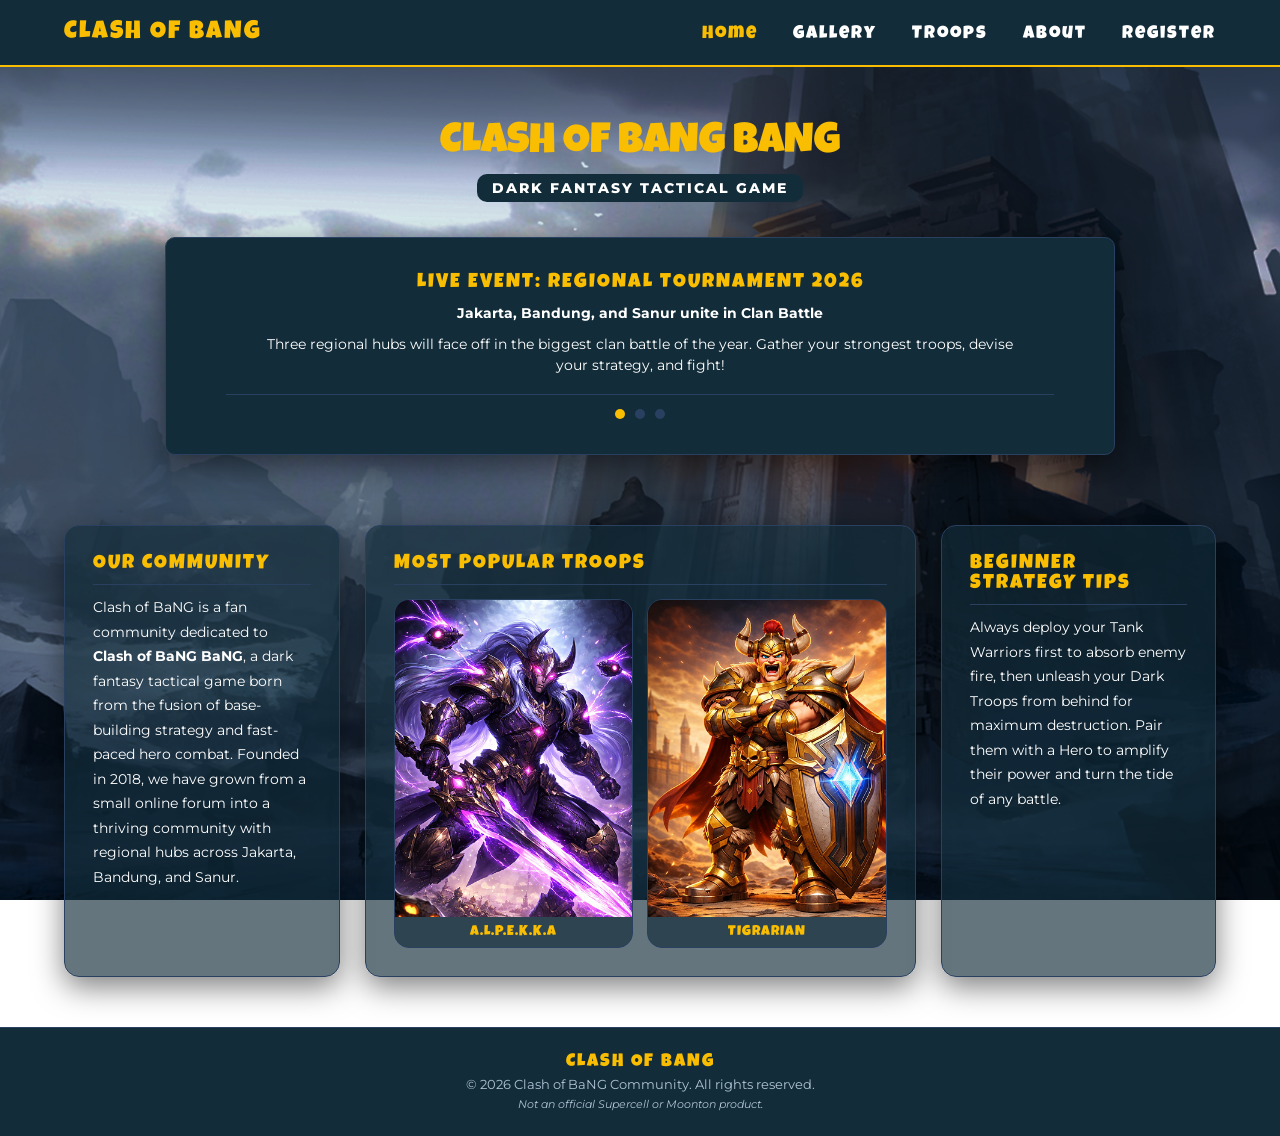
<file: index.html>
<!DOCTYPE html>
<html lang="en">
<head>
    <meta charset="UTF-8">
    <meta name="viewport" content="width=device-width, initial-scale=1.0">
    <title>Clash of BaNG - Home</title>
    <link rel="preconnect" href="https://fonts.googleapis.com">
    <link rel="preconnect" href="https://fonts.gstatic.com" crossorigin>
    <link rel="stylesheet" href="https://fonts.googleapis.com/css2?family=Luckiest+Guy&family=Montserrat:wght@400;600;700&display=swap">
    <link rel="stylesheet" href="css/style.css">
    <link rel="stylesheet" href="css/home.css">
</head>
<body>

    <header>
        <nav>
            <a href="index.html" class="logo">CLASH OF BANG</a>
            <button class="hamburger" aria-label="Toggle menu">
                <span></span><span></span><span></span>
            </button>
            <ul class="nav-links">
                <li><a href="index.html" class="active">Home</a></li>
                <li><a href="gallery.html">Gallery</a></li>
                <li><a href="troops.html">Troops</a></li>
                <li><a href="about.html">About</a></li>
                <li><a href="register.html">Register</a></li>
            </ul>
        </nav>
    </header>

    <main>
        <section class="homepage-section">
            <h1>CLASH OF BANG BANG</h1>
            <span class="badge-tag">DARK FANTASY TACTICAL GAME</span>

            <div class="carousel-card">
                <div class="carousel-slide active">
                    <h3>LIVE EVENT: REGIONAL TOURNAMENT 2026</h3>
                    <p class="highlight-text">Jakarta, Bandung, and Sanur unite in Clan Battle</p>
                    <p>Three regional hubs will face off in the biggest clan battle of the year. Gather your strongest troops, devise your strategy, and fight!</p>
                </div>
                <div class="carousel-slide">
                    <h3>UPDATE: NEW TROOP UNLEASHED</h3>
                    <p class="highlight-text">"Valkyda — Where Fury Meets the Battlefield"</p>
                    <p>Born from the fusion of a valkyrie’s relentless rage and battle warrior’s unbreakable spirit, Valkyda has arrived. With devastating AoE melee strikes and the power to regenerate through battle.</p>
                </div>
                <div class="carousel-slide">
                    <h3>SEASON UPDATE: DARK SEASON II BEGINS</h3>
                    <p class="highlight-text">New Map. New Troops. New Legends.</p>
                    <p>Darkness has paved the way. The Abyssal Grounds now awaits, uncover new troops and prove your worth before the season is over.</p>
                </div>
                <div class="carousel-dots">
                    <button class="dot active"></button>
                    <button class="dot"></button>
                    <button class="dot"></button>
                </div>
            </div>
        </section>

        <div class="home-layout">
            <div class="home-card">
                <h2>OUR COMMUNITY</h2>
                <p>Clash of BaNG is a fan community dedicated to <strong>Clash of BaNG BaNG</strong>, a dark fantasy tactical game born from the fusion of base-building strategy and fast-paced hero combat. Founded in 2018, we have grown from a small online forum into a thriving community with regional hubs across Jakarta, Bandung, and Sanur.</p>
            </div>

            <div class="home-card">
                <h2>MOST POPULAR TROOPS</h2>
                <div class="popular-troops">
                    <div class="popular-troop-card">
                        <img src="assets/A.L.P.E.K.K.A (P.E.K.K.A X Alpha).png" alt="A.L.P.E.K.K.A">
                        <h4>A.L.P.E.K.K.A</h4>
                    </div>
                    <div class="popular-troop-card">
                        <img src="assets/Tigrarian (Barbarian X Tigreal).png" alt="Tigrarian">
                        <h4>TIGRARIAN</h4>
                    </div>
                </div>
            </div>

            <div class="home-card">
                <h2>BEGINNER STRATEGY TIPS</h2>
                <p>Always deploy your Tank Warriors first to absorb enemy fire, then unleash your Dark Troops from behind for maximum destruction. Pair them with a Hero to amplify their power and turn the tide of any battle.</p>
            </div>
        </div>
    </main>

    <footer>
        <p class="footer-title">CLASH OF BANG</p>
        <p class="footer-copy">&copy; 2026 Clash of BaNG Community. All rights reserved.</p>
        <p class="disclaimer">Not an official Supercell or Moonton product.</p>
    </footer>

    <script src="script.js"></script>
</body>
</html>
</file>
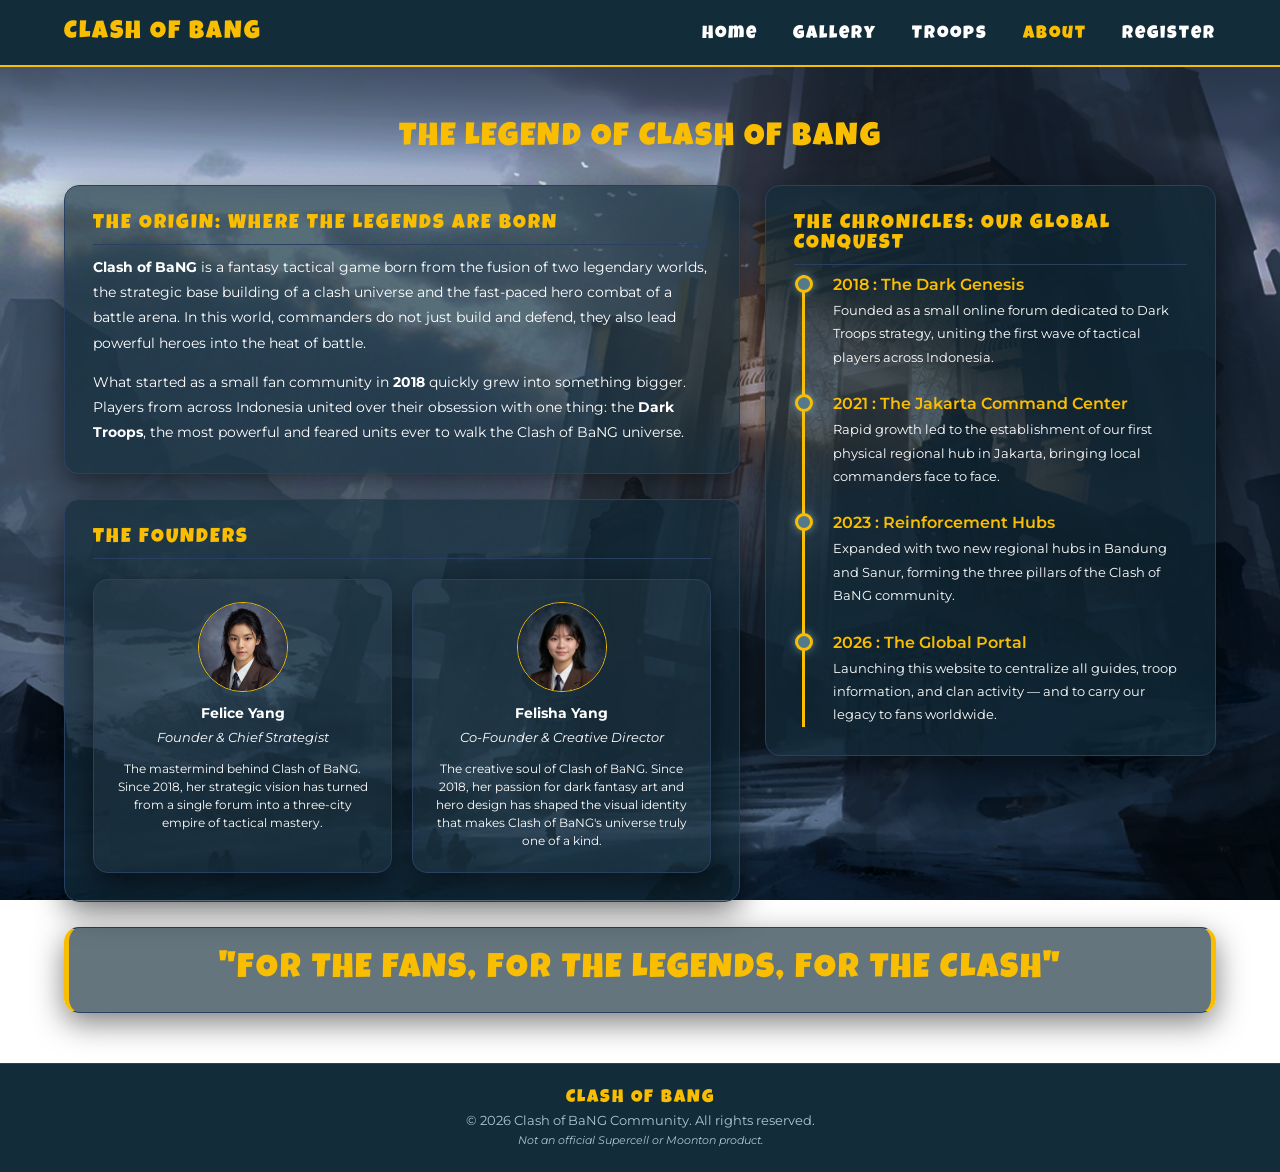
<file: about.html>
<!DOCTYPE html>
<html lang="en">
<head>
    <meta charset="UTF-8">
    <meta name="viewport" content="width=device-width, initial-scale=1.0">
    <title>Clash of BaNG - About</title>
    <link rel="preconnect" href="https://fonts.googleapis.com">
    <link rel="preconnect" href="https://fonts.gstatic.com" crossorigin>
    <link rel="stylesheet" href="https://fonts.googleapis.com/css2?family=Luckiest+Guy&family=Montserrat:wght@400;600;700&display=swap">
    <link rel="stylesheet" href="css/style.css">
    <link rel="stylesheet" href="css/about.css">
</head>
<body>

    <header>
        <nav>
            <a href="index.html" class="logo">CLASH OF BANG</a>
            <button class="hamburger" aria-label="Toggle menu">
                <span></span><span></span><span></span>
            </button>
            <ul class="nav-links">
                <li><a href="index.html">Home</a></li>
                <li><a href="gallery.html">Gallery</a></li>
                <li><a href="troops.html">Troops</a></li>
                <li><a href="about.html" class="active">About</a></li>
                <li><a href="register.html">Register</a></li>
            </ul>
        </nav>
    </header>

    <main>
        <div class="container-main">
            <h1 class="page-title text-center">THE LEGEND OF CLASH OF BANG</h1>
            <div class="about-layout">
                <div class="about-left">
                    <div class="about-container">
                        <h3>THE ORIGIN: WHERE THE LEGENDS ARE BORN</h3>
                        <p><strong>Clash of BaNG</strong> is a fantasy tactical game born from the fusion of two legendary worlds, the strategic base building of a clash universe and the fast-paced hero combat of a battle arena. In this world, commanders do not just build and defend, they also lead powerful heroes into the heat of battle.</p>
                        <p>What started as a small fan community in <strong>2018</strong> quickly grew into something bigger. Players from across Indonesia united over their obsession with one thing: the <strong>Dark Troops</strong>, the most powerful and feared units ever to walk the Clash of BaNG universe.</p>
                    </div>

                    <div class="about-container">
                        <h3>THE FOUNDERS</h3>
                        <div class="founders-section">
                            <div class="founder-card">
                                <img src="assets/Felice.png" alt="Felice Yang">
                                <h4>Felice Yang</h4>
                                <p class="role">Founder &amp; Chief Strategist</p>
                                <p class="founder-desc">The mastermind behind Clash of BaNG. Since 2018, her strategic vision has turned from a single forum into a three-city empire of tactical mastery.</p>
                            </div>
                            <div class="founder-card">
                                <img src="assets/Felisha.png" alt="Felisha Yang">
                                <h4>Felisha Yang</h4>
                                <p class="role">Co-Founder &amp; Creative Director</p>
                                <p class="founder-desc">The creative soul of Clash of BaNG. Since 2018, her passion for dark fantasy art and hero design has shaped the visual identity that makes Clash of BaNG's universe truly one of a kind.</p>
                            </div>
                        </div>
                    </div>
                </div>

                <div class="about-right">
                    <div class="about-container">
                        <h3>THE CHRONICLES: OUR GLOBAL CONQUEST</h3>
                        <div class="timeline-card">
                            <div class="timeline-item">
                                <span class="year">2018 : The Dark Genesis</span>
                                <p>Founded as a small online forum dedicated to Dark Troops strategy, uniting the first wave of tactical players across Indonesia.</p>
                            </div>
                            <div class="timeline-item">
                                <span class="year">2021 : The Jakarta Command Center</span>
                                <p>Rapid growth led to the establishment of our first physical regional hub in Jakarta, bringing local commanders face to face.</p>
                            </div>
                            <div class="timeline-item">
                                <span class="year">2023 : Reinforcement Hubs</span>
                                <p>Expanded with two new regional hubs in Bandung and Sanur, forming the three pillars of the Clash of BaNG community.</p>
                            </div>
                            <div class="timeline-item">
                                <span class="year">2026 : The Global Portal</span>
                                <p>Launching this website to centralize all guides, troop information, and clan activity — and to carry our legacy to fans worldwide.</p>
                            </div>
                        </div>
                    </div>
                </div>
            </div>

            <h2 class="quote-text">"FOR THE FANS, FOR THE LEGENDS, FOR THE CLASH"</h2>
        </div>
    </main>

    <footer>
        <p class="footer-title">CLASH OF BANG</p>
        <p class="footer-copy">&copy; 2026 Clash of BaNG Community. All rights reserved.</p>
        <p class="disclaimer">Not an official Supercell or Moonton product.</p>
    </footer>

    <script src="script.js"></script>
</body>
</html>
</file>
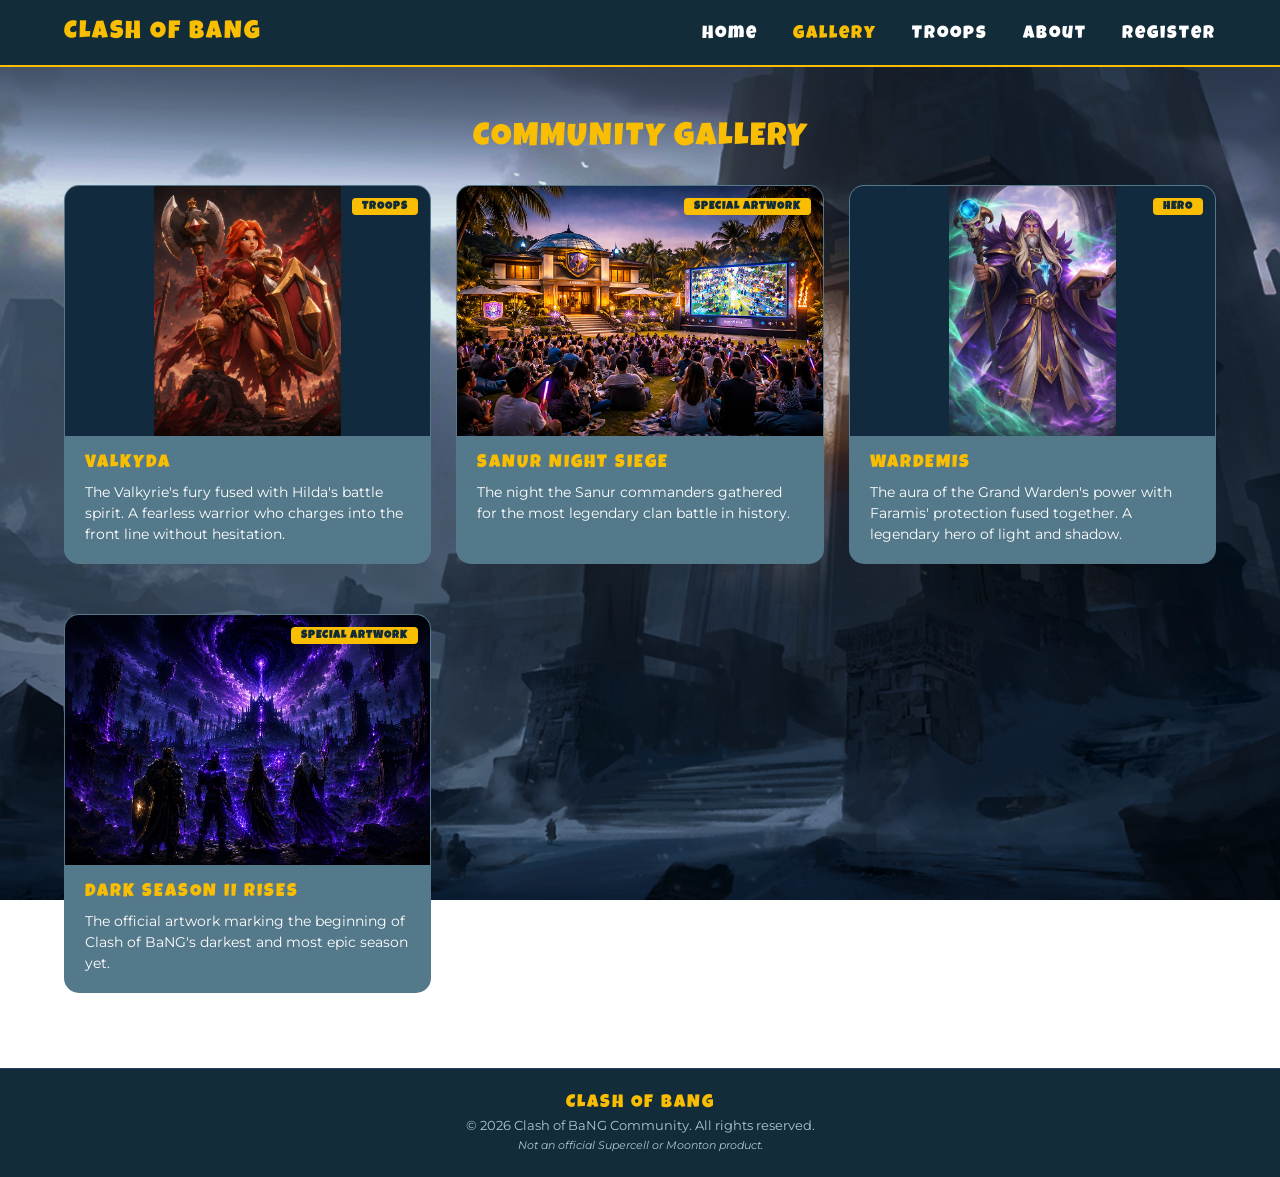
<file: gallery.html>
<!DOCTYPE html>
<html lang="en">
<head>
    <meta charset="UTF-8">
    <meta name="viewport" content="width=device-width, initial-scale=1.0">
    <title>Clash of BaNG - Gallery</title>
    <link rel="preconnect" href="https://fonts.googleapis.com">
    <link rel="preconnect" href="https://fonts.gstatic.com" crossorigin>
    <link rel="stylesheet" href="https://fonts.googleapis.com/css2?family=Luckiest+Guy&family=Montserrat:wght@400;600;700&display=swap">
    <link rel="stylesheet" href="css/style.css">
    <link rel="stylesheet" href="css/gallery.css">
</head>
<body>

    <header>
        <nav>
            <a href="index.html" class="logo">CLASH OF BANG</a>
            <button class="hamburger" aria-label="Toggle menu">
                <span></span><span></span><span></span>
            </button>
            <ul class="nav-links">
                <li><a href="index.html">Home</a></li>
                <li><a href="gallery.html" class="active">Gallery</a></li>
                <li><a href="troops.html">Troops</a></li>
                <li><a href="about.html">About</a></li>
                <li><a href="register.html">Register</a></li>
            </ul>
        </nav>
    </header>

    <main>
        <div class="container-main">
            <h1 class="page-title text-center">COMMUNITY GALLERY</h1>
            <section class="gallery-layout">
                <div class="gallery-card">
                    <div class="image-wrapper">
                        <img src="assets/Valkyda (Valkyre X Hilda).png" alt="Valkyda">
                        <span class="gallery-tag">TROOPS</span>
                    </div>
                    <div class="gallery-desc">
                        <h3>VALKYDA</h3>
                        <p>The Valkyrie's fury fused with Hilda's battle spirit. A fearless warrior who charges into the front line without hesitation.</p>
                    </div>
                </div>

                <div class="gallery-card">
                    <div class="image-wrapper">
                        <img src="assets/Headquarters Sanur.png" alt="Sanur Night Siege">
                        <span class="gallery-tag">SPECIAL ARTWORK</span>
                    </div>
                    <div class="gallery-desc">
                        <h3>SANUR NIGHT SIEGE</h3>
                        <p>The night the Sanur commanders gathered for the most legendary clan battle in history.</p>
                    </div>
                </div>

                <div class="gallery-card">
                    <div class="image-wrapper">
                        <img src="assets/Wardemis (Grand Warden X Faramis).png" alt="Wardemis">
                        <span class="gallery-tag">HERO</span>
                    </div>
                    <div class="gallery-desc">
                        <h3>WARDEMIS</h3>
                        <p>The aura of the Grand Warden's power with Faramis' protection fused together. A legendary hero of light and shadow.</p>
                    </div>
                </div>

                <div class="gallery-card">
                    <div class="image-wrapper">
                        <img src="assets/Dark Season II.png" alt="Dark Season II Rises">
                        <span class="gallery-tag">SPECIAL ARTWORK</span>
                    </div>
                    <div class="gallery-desc">
                        <h3>DARK SEASON II RISES</h3>
                        <p>The official artwork marking the beginning of Clash of BaNG's darkest and most epic season yet.</p>
                    </div>
                </div>
            </section>
        </div>
    </main>

    <footer>
        <p class="footer-title">CLASH OF BANG</p>
        <p class="footer-copy">&copy; 2026 Clash of BaNG Community. All rights reserved.</p>
        <p class="disclaimer">Not an official Supercell or Moonton product.</p>
    </footer>

    <script src="script.js"></script>
</body>
</html>
</file>
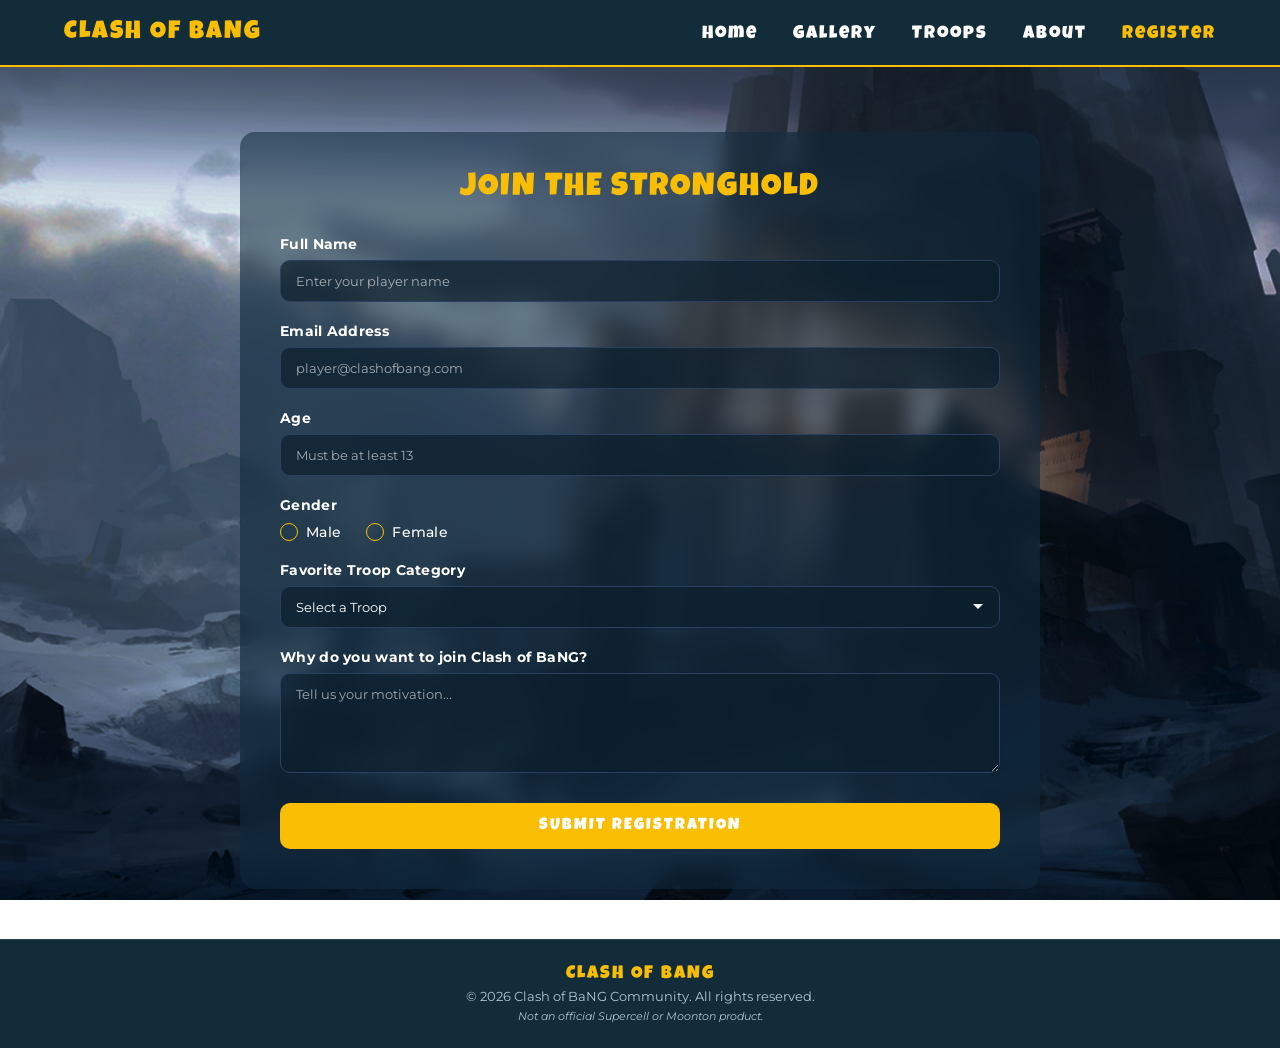
<file: register.html>
<!DOCTYPE html>
<html lang="en">
<head>
    <meta charset="UTF-8">
    <meta name="viewport" content="width=device-width, initial-scale=1.0">
    <title>Clash of BaNG - Register</title>
    <link rel="preconnect" href="https://fonts.googleapis.com">
    <link rel="preconnect" href="https://fonts.gstatic.com" crossorigin>
    <link rel="stylesheet" href="https://fonts.googleapis.com/css2?family=Luckiest+Guy&family=Montserrat:wght@400;600;700&display=swap">
    <link rel="stylesheet" href="css/style.css">
    <link rel="stylesheet" href="css/register.css">
</head>
<body>

    <header>
        <nav>
            <a href="index.html" class="logo">CLASH OF BANG</a>
            <button class="hamburger" aria-label="Toggle menu">
                <span></span><span></span><span></span>
            </button>
            <ul class="nav-links">
                <li><a href="index.html">Home</a></li>
                <li><a href="gallery.html">Gallery</a></li>
                <li><a href="troops.html">Troops</a></li>
                <li><a href="about.html">About</a></li>
                <li><a href="register.html" class="active">Register</a></li>
            </ul>
        </nav>
    </header>

    <main>
        <div class="flex-center">
            <div class="register-container">
                <h1 class="form-title">JOIN THE STRONGHOLD</h1>
                <form id="registerForm">
                    <div class="form-component">
                        <label for="name">Full Name</label>
                        <input type="text" id="name" placeholder="Enter your player name" spellcheck="false">
                        <span class="error-msg" id="name-error"></span>
                    </div>

                    <div class="form-component">
                        <label for="email">Email Address</label>
                        <input type="text" id="email" placeholder="player@clashofbang.com" spellcheck="false">
                        <span class="error-msg" id="email-error"></span>
                    </div>

                    <div class="form-component">
                        <label for="age">Age</label>
                        <input type="number" id="age" placeholder="Must be at least 13" min="1" spellcheck="false">
                        <span class="error-msg" id="age-error"></span>
                    </div>

                    <div class="form-component">
                        <label>Gender</label>
                        <div class="radio-group">
                            <label>
                                <input type="radio" name="gender" value="Male" id="genderMale"> Male
                            </label>
                            <label>
                                <input type="radio" name="gender" value="Female" id="genderFemale"> Female
                            </label>
                        </div>
                        <span class="error-msg" id="gender-error"></span>
                    </div>

                    <div class="form-component">
                        <label for="fav-troop">Favorite Troop Category</label>
                        <select id="fav-troop">
                            <option value="">Select a Troop</option>
                            <option value="Tigrarian">Tigrarian</option>
                            <option value="Witchana">Witchana</option>
                            <option value="Valkyda">Valkyda</option>
                            <option value="ALPEKKA">A.L.P.E.K.K.A</option>
                        </select>
                        <span class="error-msg" id="troop-error"></span>
                    </div>

                    <div class="form-component">
                        <label for="join-motivation">Why do you want to join Clash of BaNG?</label>
                        <textarea id="join-motivation" rows="3" placeholder="Tell us your motivation..."></textarea>
                        <span class="error-msg" id="reason-error"></span>
                    </div>

                    <button type="submit" id="btn-submit">SUBMIT REGISTRATION</button>
                </form>
            </div>
        </div>
    </main>

    <div id="dialog-box">
        <p id="error-message">Error message here</p>
    </div>

    <footer>
        <p class="footer-title">CLASH OF BANG</p>
        <p class="footer-copy">&copy; 2026 Clash of BaNG Community. All rights reserved.</p>
        <p class="disclaimer">Not an official Supercell or Moonton product.</p>
    </footer>

    <script src="script.js"></script>
</body>
</html>
</file>
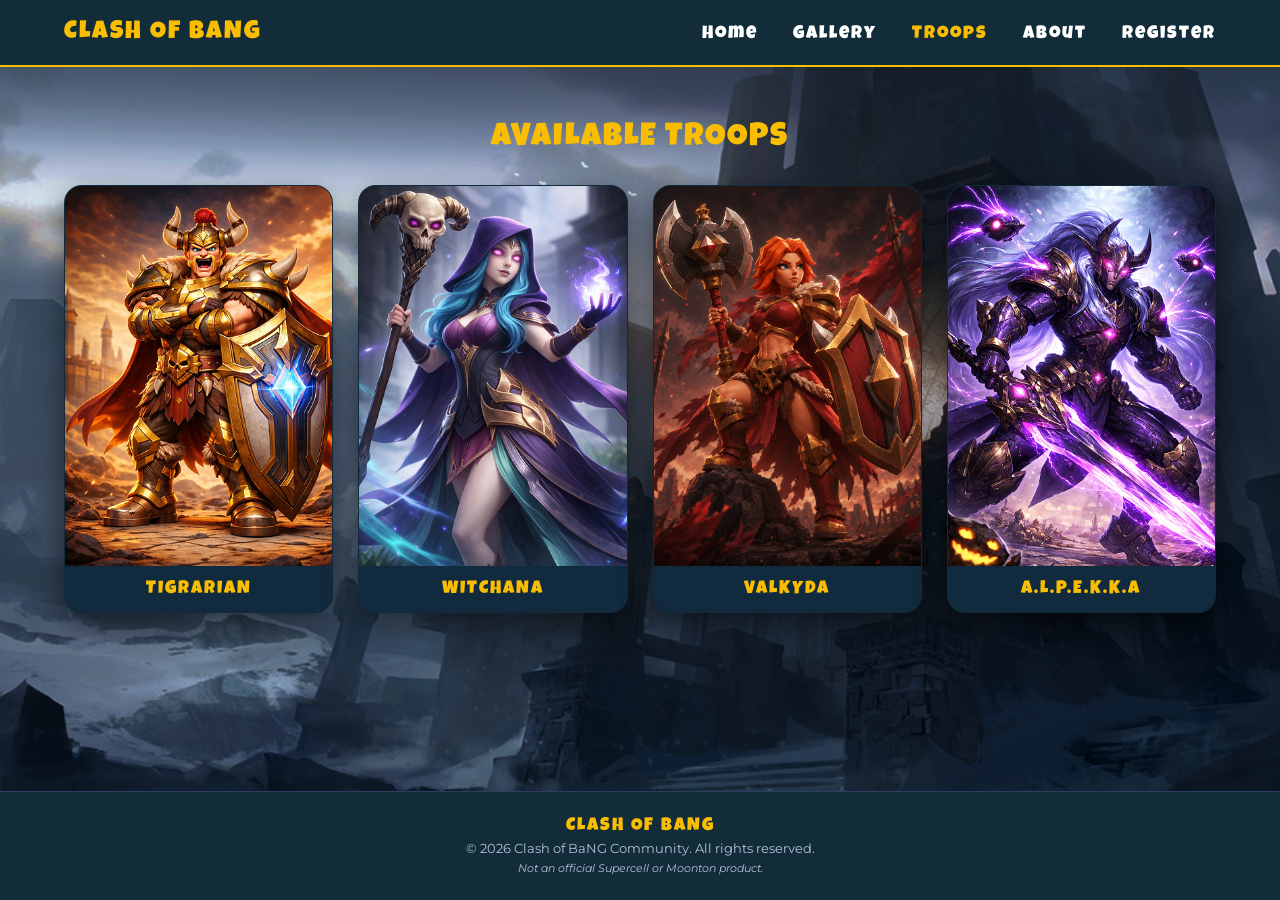
<file: troops.html>
<!DOCTYPE html>
<html lang="en">
<head>
    <meta charset="UTF-8">
    <meta name="viewport" content="width=device-width, initial-scale=1.0">
    <title>Clash of BaNG - Troops</title>
    <link rel="preconnect" href="https://fonts.googleapis.com">
    <link rel="preconnect" href="https://fonts.gstatic.com" crossorigin>
    <link rel="stylesheet" href="https://fonts.googleapis.com/css2?family=Luckiest+Guy&family=Montserrat:wght@400;600;700&display=swap">
    <link rel="stylesheet" href="css/style.css">
    <link rel="stylesheet" href="css/troops.css">
</head>
<body>

    <header>
        <nav>
            <a href="index.html" class="logo">CLASH OF BANG</a>
            <button class="hamburger" aria-label="Toggle menu">
                <span></span><span></span><span></span>
            </button>
            <ul class="nav-links">
                <li><a href="index.html">Home</a></li>
                <li><a href="gallery.html">Gallery</a></li>
                <li><a href="troops.html" class="active">Troops</a></li>
                <li><a href="about.html">About</a></li>
                <li><a href="register.html">Register</a></li>
            </ul>
        </nav>
    </header>

    <main>
        <div class="container-main">
            <h1 class="page-title text-center">AVAILABLE TROOPS</h1>
            <section class="troops-layout">
                <div class="troop-card">
                    <div class="troop-image-container">
                        <img src="assets/Tigrarian (Barbarian X Tigreal).png" alt="Tigrarian">
                        <div class="troop-stats">
                            <h4>TIGRARIAN</h4>
                            <div class="stat-data">
                                <span class="stat-label">Hitpoints</span>
                                <span class="stat-value">5,200</span>
                            </div>
                            <div class="stat-data">
                                <span class="stat-label">DPS</span>
                                <span class="stat-value">280</span>
                            </div>
                            <div class="stat-data">
                                <span class="stat-label">Damage Type</span>
                                <span class="stat-value">Splash Melee</span>
                            </div>
                            <div class="stat-data">
                                <span class="stat-label">Ability</span>
                                <span class="stat-value">Implosion Taunt</span>
                            </div>
                        </div>
                    </div>
                    <div class="troop-name">TIGRARIAN</div>
                </div>

                <div class="troop-card">
                    <div class="troop-image-container">
                        <img src="assets/Witchana (Witch X Vexana).png" alt="Witchana">
                        <div class="troop-stats">
                            <h4>WITCHANA</h4>
                            <div class="stat-data">
                                <span class="stat-label">Hitpoints</span>
                                <span class="stat-value">1,200</span>
                            </div>
                            <div class="stat-data">
                                <span class="stat-label">DPS</span>
                                <span class="stat-value">400 (Summon)</span>
                            </div>
                            <div class="stat-data">
                                <span class="stat-label">Damage Type</span>
                                <span class="stat-value">Area Ranged</span>
                            </div>
                            <div class="stat-data">
                                <span class="stat-label">Summon</span>
                                <span class="stat-value">Undead Lord</span>
                            </div>
                        </div>
                    </div>
                    <div class="troop-name">WITCHANA</div>
                </div>

                <div class="troop-card">
                    <div class="troop-image-container">
                        <img src="assets/Valkyda (Valkyre X Hilda).png" alt="Valkyda">
                        <div class="troop-stats">
                            <h4>VALKYDA</h4>
                            <div class="stat-data">
                                <span class="stat-label">Hitpoints</span>
                                <span class="stat-value">4,700</span>
                            </div>
                            <div class="stat-data">
                                <span class="stat-label">DPS</span>
                                <span class="stat-value">460</span>
                            </div>
                            <div class="stat-data">
                                <span class="stat-label">Damage Type</span>
                                <span class="stat-value">AoE Melee</span>
                            </div>
                            <div class="stat-data">
                                <span class="stat-label">Ability</span>
                                <span class="stat-value">Battle Fury Regen</span>
                            </div>
                        </div>
                    </div>
                    <div class="troop-name">VALKYDA</div>
                </div>

                <div class="troop-card">
                    <div class="troop-image-container">
                        <img src="assets/A.L.P.E.K.K.A (P.E.K.K.A X Alpha).png" alt="A.L.P.E.K.K.A">
                        <div class="troop-stats">
                            <h4>A.L.P.E.K.K.A</h4>
                            <div class="stat-data">
                                <span class="stat-label">Hitpoints</span>
                                <span class="stat-value">3,800</span>
                            </div>
                            <div class="stat-data">
                                <span class="stat-label">DPS</span>
                                <span class="stat-value">1450</span>
                            </div>
                            <div class="stat-data">
                                <span class="stat-label">Damage Type</span>
                                <span class="stat-value">True Damage</span>
                            </div>
                            <div class="stat-data">
                                <span class="stat-label">Speed</span>
                                <span class="stat-value">Fast</span>
                            </div>
                        </div>
                    </div>
                    <div class="troop-name">A.L.P.E.K.K.A</div>
                </div>
            </section>
        </div>
    </main>

    <footer>
        <p class="footer-title">CLASH OF BANG</p>
        <p class="footer-copy">&copy; 2026 Clash of BaNG Community. All rights reserved.</p>
        <p class="disclaimer">Not an official Supercell or Moonton product.</p>
    </footer>

    <script src="script.js"></script>
</body>
</html>
</file>
<file: css/style.css>
:root{
    --gold: #f9be02;
    --gold-dark: #C9971A;
    --tosca-glow: #b2e8eb;
    --blue-grey: #54798A;
    --dark-navy: #122c39;
    --dark-card: #112a3d;
    --dark-border: #2A4060;
    --text-primary: #ffffff;
    --text-footer: #b0c4d6;
    --red-accent: #E84545;
    --green: #2ecc71;
    
    --black-shadow: rgba(0, 0, 0, 0.6);
    --card-overlay: rgba(11, 30, 45, 0.92);
    --card-overlay-strong: rgba(11, 30, 45, 0.96);
    --white-border-soft: rgba(255, 255, 255, 0.08);

    --tosca-shadow: rgba(178, 232, 235, 0.5);
    --tosca-shadow-strong: rgba(178, 232, 235, 0.7);
    --font-display: 'Luckiest Guy', cursive;
    --font-body: 'Montserrat', sans-serif;
    --card-bg: rgba(18, 44, 57, 0.65);
    --card-bg-hover: rgba(18, 44, 57, 0.90);
    --shadow-gold: 0 0 20px rgba(245, 195, 25, 0.3);
    --shadow-card: 0 10px 30px rgba(0, 0, 0, 0.5);
    --transition: 0.3s ease;
}

*{
    margin: 0;
    padding: 0;
    box-sizing: border-box;
}

html{
    scroll-behavior: smooth;
}

body{
    display: flex;
    flex-direction: column;
    min-height: 100vh;
    overflow-x: hidden;
    font-family: var(--font-body);
    color: var(--text-primary);
    background-image: url('/assets/Background.png');
    background-position: center;
    background-size: cover;
    background-attachment: fixed;
}

h1, h2, h3, h4{
    font-family: var(--font-display);
}

a{
    color: inherit;
    text-decoration: none;
}

img{
    display: block;
    max-width: 100%;
}

header{
    position: fixed;
    top: 0;
    left: 0;
    right: 0;
    z-index: 1000;
    border-bottom: 2px solid var(--gold);
    background-color: var(--dark-navy);
}

nav{
    display: flex;
    align-items: center;
    justify-content: space-between;
    width: 100%;
    max-width: 1400px;
    padding: 20px 5%;
    margin: 0 auto;
}

.logo{
    font-family: var(--font-display);
    font-size: 25px;
    font-weight: normal;
    letter-spacing: 2px;
    color: var(--gold);
}

.nav-links{
    display: flex;
    align-items: center;
    gap: 35px;
    list-style: none;
}

.nav-links a{
    position: relative;
    font-family: var(--font-display);
    font-size: 18px;
    font-weight: normal;
    letter-spacing: 2px;
    color: var(--text-primary);
    transition: var(--transition);
}

.nav-links a:hover,
.nav-links a.active{
    color: var(--gold);
}

.hamburger{
    display: none;
    flex-direction: column;
    gap: 5px;
    padding: 4px;
    background: none;
    border: none;
    cursor: pointer;
}

.hamburger span{
    display: block;
    height: 2px;
    width: 25px;
    background: var(--gold);
    transition: var(--transition);
}

main{
    flex: 1;
    padding-top: 72px;
}

.container-main{
    width: 100%;
    max-width: 1400px;
    padding: 50px 5%;
    margin: 0 auto;
}

.page-title{
    margin-bottom: 30px;
    font-family: var(--font-display);
    font-size: 32px;
    font-weight: normal;
    letter-spacing: 2px;
    color: var(--gold);
}

.text-center{
    text-align: center;
}

footer{
    padding: 25px 5%;
    text-align: center;
    background-color: var(--dark-navy);
    border-top: 1px solid var(--dark-border);
}

.footer-title{
    margin-bottom: 5px;
    font-family: var(--font-display);
    font-size: 18px;
    font-weight: normal;
    letter-spacing: 2px;
    color: var(--gold);
}

.footer-copy{
    font-size: 13px;
    color: var(--text-footer);
}

.disclaimer{
    margin-top: 5px;
    font-size: 11px;
    font-style: italic;
    color: var(--text-footer);
}

@media screen and (max-width: 768px){
    nav{
        padding: 14px 5%;
    }

    .hamburger{
        display: flex;
    }

    .nav-links{
        display: none;
        position: fixed;
        top: 64px;
        left: 0;
        right: 0;
        flex-direction: column;
        align-items: center;
        gap: 20px;
        padding: 24px;
        background-color: var(--dark-navy);
        border-bottom: 1px solid var(--dark-border);
        z-index: 999;
        backdrop-filter: blur(10px);
    }

    .nav-links.open{
        display: flex;
    }
    
    .nav-links a{
        font-size: 16px;
    }

    .container-main{
        padding: 40px 5% 40px;
    }

    .page-title{
        font-size: 26px;
    }

    .footer-copy,
    .disclaimer{
        font-size: 11px;
    }
}

@media screen and (max-width: 480px){
    .page-title{
        font-size: 22px;
    }
}
</file>
<file: css/home.css>
.homepage-section{
    padding: 50px 5% 20px;
    text-align: center;
}

.homepage-section h1{
    margin-bottom: 10px;
    font-family: var(--font-display);
    font-size: 42px;
    font-weight: normal;
    color: var(--gold);
}

.badge-tag{
    display: inline-block;
    padding: 5px 15px;
    margin-bottom: 35px;
    font-family: var(--font-body);
    font-size: 14px;
    font-weight: 800;
    letter-spacing: 2px;
    color: var(--text-primary);
    background-color: var(--dark-navy);
    border-radius: 10px;
}

.carousel-card{
    position: relative;
    max-width: 950px;
    min-height: 180px;
    padding: 35px 60px;
    margin: 0 auto 50px;
    background: var(--dark-navy);
    border: 1px solid var(--dark-border);
    border-radius: 10px;
    box-shadow: var(--shadow-card);
}

.carousel-slide{
    display: none;
    animation: fadeIn 0.5s ease;
}

.carousel-slide.active{
    display: block;
}

@keyframes fadeIn{
    from { opacity: 0; transform: translateY(7px); }
    to { opacity: 1; transform: translateY(0); }
}

.carousel-slide h3{
    margin-bottom: 10px;
    font-family: var(--font-display);
    font-size: 20px;
    font-weight: normal;
    letter-spacing: 2px;
    color: var(--gold);
}

.highlight-text{
    margin-bottom: 10px;
    font-size: 15px;
    font-weight: 700;
    color: var(--text-primary);
}

.carousel-slide p{
    max-width: 750px;
    margin: 10px auto 0;
    font-size: 14px;
    line-height: 1.5;
    color: var(--text-primary);
}

.carousel-dots{
    display: flex;
    justify-content: center;
    gap: 10px;
    margin-top: 18px;
    padding-top: 14px;
    border-top: 1px solid var(--dark-border);
}

.dot{
    height: 10px;
    width: 10px;
    background: var(--dark-border);
    border: none;
    border-radius: 50%;
    cursor: pointer;
    transition: var(--transition);
}

.dot.active,
.dot:hover{
    background: var(--gold);
}

.home-layout{
    display: grid;
    grid-template-columns: 1fr 2fr 1fr;
    gap: 25px;
    max-width: 1400px;
    padding: 0 5% 50px;
    margin: 0 auto;
}

.home-card{
    padding: 28px;
    background: var(--card-bg);
    border: 1px solid var(--dark-border);
    border-radius: 15px;
    box-shadow: var(--shadow-card);
    transition: background var(--transition), box-shadow var(--transition);
}

.home-card:hover{
    background: var(--card-bg-hover);
    box-shadow: 0 8px 36px rgba(0,0,0,0.6);
}

.home-card h2{
    margin-bottom: 10px;
    padding-bottom: 10px;
    font-family: var(--font-display);
    font-size: 20px;
    font-weight: normal;
    letter-spacing: 2px;
    color: var(--gold);
    border-bottom: 1px solid var(--dark-border);
}

.home-card p{
    font-size: 14px;
    line-height: 1.75;
    color: var(--text-primary);
}

.popular-troops{
    display: flex;
    justify-content: center;
    gap: 14px;
    margin-top: 14px;
}

.popular-troop-card{
    flex: 1;
    overflow: hidden;
    background: var(--card-bg);
    border: 1px solid var(--dark-border);
    border-radius: 15px;
    text-align: center;
    cursor: pointer;
    transition: var(--transition);
}

.popular-troop-card:hover{
    border-color: var(--tosca-glow);
    box-shadow: 0 0 14px var(--tosca-glow);
    transform: translateY(-1px);
}

.popular-troop-card img{
    width: 100%;
    aspect-ratio: 3/4;
    object-fit: cover;
    object-position: top;
}

.popular-troop-card h4{
    padding: 8px 4px;
    font-family: var(--font-display);
    font-size: 14px;
    font-weight: normal;
    letter-spacing: 1px;
    color: var(--gold);
}

@media screen and (max-width: 768px){
    .homepage-section{
        padding: 35px 5% 15px;
    }

    .homepage-section h1{
        font-size: 30px;
    }

    .badge-tag{
        font-size: 12px;
        letter-spacing: 1px;
        padding: 5px 12px;
    }

    .carousel-card{
        padding: 24px;
        min-height: auto;
    }

    .carousel-slide h3{
        font-size: 18px;
    }

    .carousel-slide p{
        font-size: 13px;
    }

    .home-layout{
        grid-template-columns: 1fr;
        gap: 20px;
        padding: 0 5% 50px;
    }

    .popular-troops{
        flex-direction: row;
    }
}

@media screen and (max-width: 480px){
    .homepage-section h1{
        font-size: 24px;
    }

    .carousel-card{
        padding: 20px;
    }

    .carousel-slide h3{
        font-size: 16px;
    }

    .carousel-slide p{
        font-size: 12px;
    }

    .popular-troops{
        flex-direction: column;
    }

    .popular-troop-card img{
        max-height: 240px;
        object-fit: cover;
    }
}
</file>
<file: css/about.css>
.about-layout{
    display: flex;
    gap: 25px;
    max-width: 1200px;
    margin: 0 auto;
}

.about-left{
    flex: 3;
    display: flex;
    flex-direction: column;
    gap: 25px;
}

.about-right{
    flex: 2;
}

.about-container{
    padding: 28px;
    background: var(--card-bg);
    border: 1px solid var(--dark-border);
    border-radius: 15px;
    box-shadow: var(--shadow-card);
    transition:background var(--transition), box-shadow var(--transition);
}

.about-container:hover{
    background: var(--card-bg-hover);
    box-shadow: 0 10px 30px var(--black-shadow);
}

.about-container h3{
    margin-bottom: 10px;
    padding-bottom: 10px;
    font-family: var(--font-display);
    font-size: 20px;
    font-weight: normal;
    letter-spacing: 2px;
    color: var(--gold);
    border-bottom: 1px solid var(--dark-border);
}

.about-container p{
    margin-bottom: 14px;
    font-size: 14px;
    line-height: 1.8;
    color: var(--text-primary);
}

.about-container p:last-child{
    margin-bottom: 0;
}

.founders-section{
    display: flex;
    gap: 20px;
    margin-top: 20px;
}

.founder-card{
    flex: 1;
    padding: 22px;
    text-align: center;
    background: rgba(255, 255, 255, 0.03);
    border: 1px solid var(--dark-border);
    border-radius: 15px;
    box-shadow: var(--shadow-card);
    transition: transform 0.5s ease, background var(--transition), border-color var(--transition), box-shadow var(--transition);
}

.founder-card:hover{
    transform: translateY(-2px) scale(1.03);
    background: var(--card-bg-hover);
    border-color: var(--gold);
    box-shadow: 0 12px 30px (--black-shadow), 0 0 18px var(--shadow-gold);
}

.founder-card img{
    height: 90px;
    width: 90px;
    margin: 0 auto 12px;
    border-radius: 50%;
    object-fit: cover;
    border: 1.5px solid var(--gold);
}

.founder-card h4{
    margin-bottom: 4px;
    font-family: var(--font-body);
    font-size: 14px;
    font-weight: 700;
    color: var(--text-primary);
}

.founder-card .role{
    margin-bottom: 10px;
    font-size: 13px;
    font-style: italic;
    color: var(--text-primary);
}

.founder-card .founder-desc{
    font-size: 12px;
    line-height: 1.5;
    color: var(--text-primary);
}

.timeline-card{
    position: relative;
    margin-left: 8px;
    padding-left: 28px;
    border-left: 3px solid var(--gold);
}

.timeline-item{
    position: relative;
    margin-bottom: 25px;
}

.timeline-item:last-child{
    margin-bottom: 0;
}

.timeline-item::before{
    content: '';
    position: absolute;
    top: 0px;
    left: -38px;
    height: 12px;
    width: 12px;
    background: var(--blue-grey);
    border: 3px solid var(--gold);
    border-radius: 50%;
    box-shadow: 0 0 10px var(--tosca-shadow);
}

.timeline-item .year{
    display: block;
    margin-bottom: 5px;
    font-size: 16px;
    font-weight: 600;
    color: var(--gold);
}

.timeline-item p{
    margin-bottom: 0;
    font-size: 13px;
    line-height: 1.8;
    color: var(--text-primary);
}

.quote-text{
    margin-top: 25px;
    padding: 25px 25px;
    text-align: center;
    font-family: var(--font-display);
    font-size: clamp(22px, 3vw, 34px);
    font-weight: normal;
    letter-spacing: 2px;
    color: var(--gold);
    background: var(--card-bg);
    border: 1px solid var(--dark-border);
    border-left: 5px solid var(--gold);
    border-right: 5px solid var(--gold);
    border-radius: 15px;
    box-shadow: var(--shadow-card);
}

@media screen and (max-width: 768px){
    .about-layout{
        flex-direction: column;
        gap: 20px;
    }

    .about-container{
        padding: 22px;
    }

    .founders-section{
        flex-direction: column;
        gap: 18px;
    }

    .quote-text{
        font-size: 20px;
        padding: 20px;
    }
}
</file>
<file: css/gallery.css>
.gallery-layout{
    display: grid;
    grid-template-columns: repeat(3, 1fr);
    gap: 25px;
    max-width: 1200px;
    margin: 0 auto;
}

.gallery-card{
    border-radius: 15px;
    margin-bottom: 25px;
    background: var(--blue-grey);
    border: 1px solid transparent;
    overflow: hidden;
    cursor: pointer;
    transition: transform var(--transition), box-shadow var(--transition), border-color var(--transition);
}

.gallery-card:hover{
    transform: translateY(-12px);
    border-color: var(--tosca-glow);
    box-shadow: 0 10px 28px rgba(0, 0, 0, 0.5), 0 0 30px var(--tosca-shadow);
}

.image-wrapper{
    position: relative;
    display: flex;
    justify-content: center;
    align-items: center;
    height: 250px;
    width: 100%;
    overflow: hidden;
    background-color: var(--dark-card);
}

.image-wrapper img{
    height: 100%;
    transition: transform 0.4s ease;
}

.gallery-card:hover .image-wrapper img{
    transform: scale(1.05);
}

.gallery-tag{
    position: absolute;
    top: 12px;
    right: 12px;
    padding: 3px 10px;
    font-family: var(--font-display);
    font-size: 11px;
    font-weight: 800;
    letter-spacing: 1px;
    color: var(--dark-navy);
    background: var(--gold);
    border-radius: 4px;
}

.gallery-desc{
    padding: 18px 20px;
}

.gallery-desc h3{
    margin-bottom: 10px;
    font-family: var(--font-display);
    font-size: 18px;
    font-weight: normal;
    letter-spacing: 2px;
    color: var(--gold);
}

.gallery-desc p{
    font-size: 14px;
    line-height: 1.5;
    color: var(--text-primary);
}

@media screen and (max-width: 768px){
    .gallery-layout{
        grid-template-columns: 1fr;
        gap: 24px;
    }

    .image-wrapper{
        height: 240px;
    }
}
</file>
<file: css/register.css>
.flex-center{
    display: flex;
    justify-content: center;
    align-items: flex-start;
    padding: 60px 5% 50px;
}

.register-container{
    width: 100%;
    max-width: 800px;
    padding: 40px;
    border-radius: 15px;
    background: rgba(17, 42, 61, 0.58);
    backdrop-filter: blur(10px);
}

.form-title{
    margin-bottom: 30px;
    text-align: center;
    font-family: var(--font-display);
    font-size: clamp(26px, 3vw, 32px);
    font-weight: normal;
    letter-spacing: 2px;
    color: var(--gold);
}

.form-component{
    display: flex;
    flex-direction: column;
    gap: 7px;
    margin-bottom: 20px;
}

.form-component label{
    font-size: 14px;
    font-weight: 700;
    letter-spacing: 0.3px;
    color: var(--text-primary);
}

.form-component input[type="text"],
.form-component input[type="number"],
.form-component select,
.form-component textarea{
    width: 100%;
    padding: 12px 15px;
    border: 1px solid var(--dark-border);
    border-radius: 10px;
    background: rgba(11, 30, 45, 0.7);
    font-family: var(--font-body);
    font-size: 13px;
    color: var(--text-primary);
    outline: none;
    transition: border-color var(--transition), box-shadow var(--transition), background var(--transition);
}

.form-component input:focus,
.form-component select:focus,
.form-component textarea:focus{
    border-color: var(--gold);
    box-shadow: 0 0 0 3px rgba(245, 195, 25, 0.2);
}

.form-component input::placeholder,
.form-component textarea::placeholder{
     color: rgba(255, 255, 255, 0.6);
}

.form-component input.invalid,
.form-component select.invalid,
.form-component textarea.invalid{
    border-color: var(--red-accent);
    box-shadow: 0 0 0 3px rgba(232, 69, 69, 0.15);
}

.form-component input{
    caret-color: var(--text-primary);
}

.form-component input:-webkit-autofill,
.form-component input:-webkit-autofill:hover,
.form-component input:-webkit-autofill:focus,
.form-component input:-webkit-autofill:active{
    -webkit-text-fill-color: var(--text-primary);
    caret-color: var(--text-primary);
    -webkit-box-shadow: 0 0 0px 1000px rgba(11, 30, 45, 0.5) inset;
    box-shadow: 0 0 0px 1000px rgba(11, 30, 45, 0.5) inset;
    transition: background-color 5000s ease-in-out 0s,
                border-color var(--transition),
                box-shadow var(--transition);
}

.form-component select{
    appearance: none;
    cursor: pointer;
    padding-right: 40px;
    background-image: url("data:image/svg+xml,%3Csvg xmlns='http://www.w3.org/2000/svg' width='12' height='12' viewBox='0 0 12 12'%3E%3Cpath fill='%23ffffff' d='M6 8L1 3h10z'/%3E%3C/svg%3E");
    background-repeat: no-repeat;
    background-position: right 15px center;
}

.form-component select option{
    background: var(--dark-card);
}

.form-component textarea{
    resize: vertical;
    min-height: 100px;
}

.radio-group{
    display: flex;
    flex-wrap: wrap;
    gap: 25px;
    padding-top: 2px;
}

.radio-group label{
    display: flex;
    align-items: center;
    gap: 8px;
    cursor: pointer;
    font-size: 14px;
    font-weight: 500;
    color: var(--text-primary);
}

.radio-group input[type="radio"]{
    appearance: none;
    height: 18px;
    width: 18px;
    border-radius: 50%;
    border: 1px solid var(--gold);
    cursor: pointer;
    transition: border-color var(--transition), background var(--transition), box-shadow var(--transition);
    flex-shrink: 0;
}

.radio-group input[type="radio"]:checked{
    border-color: var(--gold);
    background: var(--gold);
    box-shadow: inset 0 0 0 3px var(--dark-navy);
}

.error-msg{
    display: none;
    margin-top: 2px;
    font-size: 12px;
    font-weight: 600;
    color: var(--red-accent);
}

.error-msg.visible{
    display: block;
}

#btn-submit{
    width: 100%;
    margin-top: 10px;
    padding: 15px;
    border: none;
    border-radius: 10px;
    background: var(--gold);
    font-family: var(--font-display);
    font-size: 16px;
    letter-spacing: 2px;
    color: var(--text-primary);
    cursor: pointer;
    transition: transform 0.4s ease, background var(--transition), box-shadow var(--transition);
}

#btn-submit:hover{
    background: var(--gold-dark);
    transform: translateY(-2px);
    box-shadow: 0 8px 20px rgba(0, 0, 0, 0.35), 0 0 15px rgba(249, 190, 2, 0.35);
}

#dialog-box{
    position: fixed;
    right: 28px;
    bottom: 28px;
    max-width: 320px;
    padding: 18px 24px;
    border-left: 5px solid var(--red-accent);
    border-right: 5px solid var(--red-accent);
    border-radius: 12px;
    background: rgba(23, 48, 68, 0.95);
    backdrop-filter: blur(10px);
    box-shadow: 0 8px 28px rgba(0, 0, 0, 0.45);
    transform: translateX(400px);
    transition: transform 0.45s cubic-bezier(0.175, 0.885, 0.32, 1.2);
    z-index: 9999;
}

#dialog-box.show{
    transform: translateX(0);
}

#dialog-box.success{
    border-left-color: var(--green);
    border-right-color: var(--green);
}

#error-message{
    font-size: 14px;
    font-weight: 700;
    line-height: 1.5;
    color: var(--red-accent);
}

#dialog-box.success #error-message{
    color: var(--green);
}

@media screen and (max-width: 768px){
    .register-container{
        padding: 24px 18px;
    }

    #btn-submit{
        font-size: 14px;
    }
}
</file>
<file: css/troops.css>
.troops-layout{
    display: grid;
    grid-template-columns: repeat(4, 1fr);
    gap: 25px;
    max-width: 1200px;
    margin: 0 auto;
}

.troop-card{
    position: relative;
    background: var(--dark-card);
    border: 1px solid transparent;
    border-radius: 18px;
    overflow: hidden;
    cursor: pointer;
    box-shadow: var(--shadow-card);
    transition:transform var(--transition), box-shadow var(--transition), border-color var(--transition);
}

.troop-card:hover{
    transform: translateY(-10px);
    border-color: var(--tosca-glow);
    box-shadow: 0 20px 60px var(--black-shadow), 0 0 25px var(--tosca-shadow-strong), 0 0 50px var(--tosca-shadow);
}

.troop-image-container{
    position: relative;
    height: 380px;
    width: 100%;
    overflow: hidden;
}

.troop-image-container img{
    display: block;
    height: 100%;
    width: 100%;
    object-fit: cover;
    object-position: top;
    transition: transform 0.2s ease;
}

.troop-card:hover .troop-image-container img{
    transform: scale(1.05);
}

.troop-name{
    padding: 14px;
    text-align: center;
    font-family: var(--font-display);
    font-size: 18px;
    letter-spacing: 2px;
    color: var(--gold);
    background: var(--dark-card);
}

.troop-stats{
    position: absolute;
    inset: 0;
    display: flex;
    flex-direction: column;
    justify-content: center;
    padding: 22px 18px;
    background: var(--card-overlay-strong);
    opacity: 0;
    visibility: hidden;
    transition: opacity 0.35s ease, visibility 0.3s ease;
    z-index: 2;
}

.troop-card:hover .troop-stats{
    opacity: 1;
    visibility: visible;
}

.troop-stats h4{
    margin-bottom: 10px;
    padding-bottom: 8px;
    font-family: var(--font-display);
    font-size: 18px;
    font-weight: normal;
    letter-spacing: 2px;
    text-align: center;
    color: var(--gold);
    border-bottom: 1px solid var(--gold-dark);
}

.stat-data{
    display: flex;
    justify-content: space-between;
    align-items: center;
    padding: 10px 0;
    border-bottom: 2px solid var(--white-border-soft);
}

.stat-label{
    font-size: 13px;
    font-weight: 500;
    letter-spacing: 0.5px;
    color: var(--text-primary);
}

.stat-value{
    font-size: 13px;
    font-weight: 700;
    letter-spacing: 0.5px;
    text-align: right;
    color: var(--tosca-glow);
}

@media screen and (max-width: 768px){
    .troops-layout{
        grid-template-columns: repeat(2, 1fr);
        gap: 18px;
    }

    .troop-image-container{
        height: 240px;
    }
}

@media screen and (max-width: 480px){
    .troops-layout{
        grid-template-columns: 1fr;
    }
}
</file>
